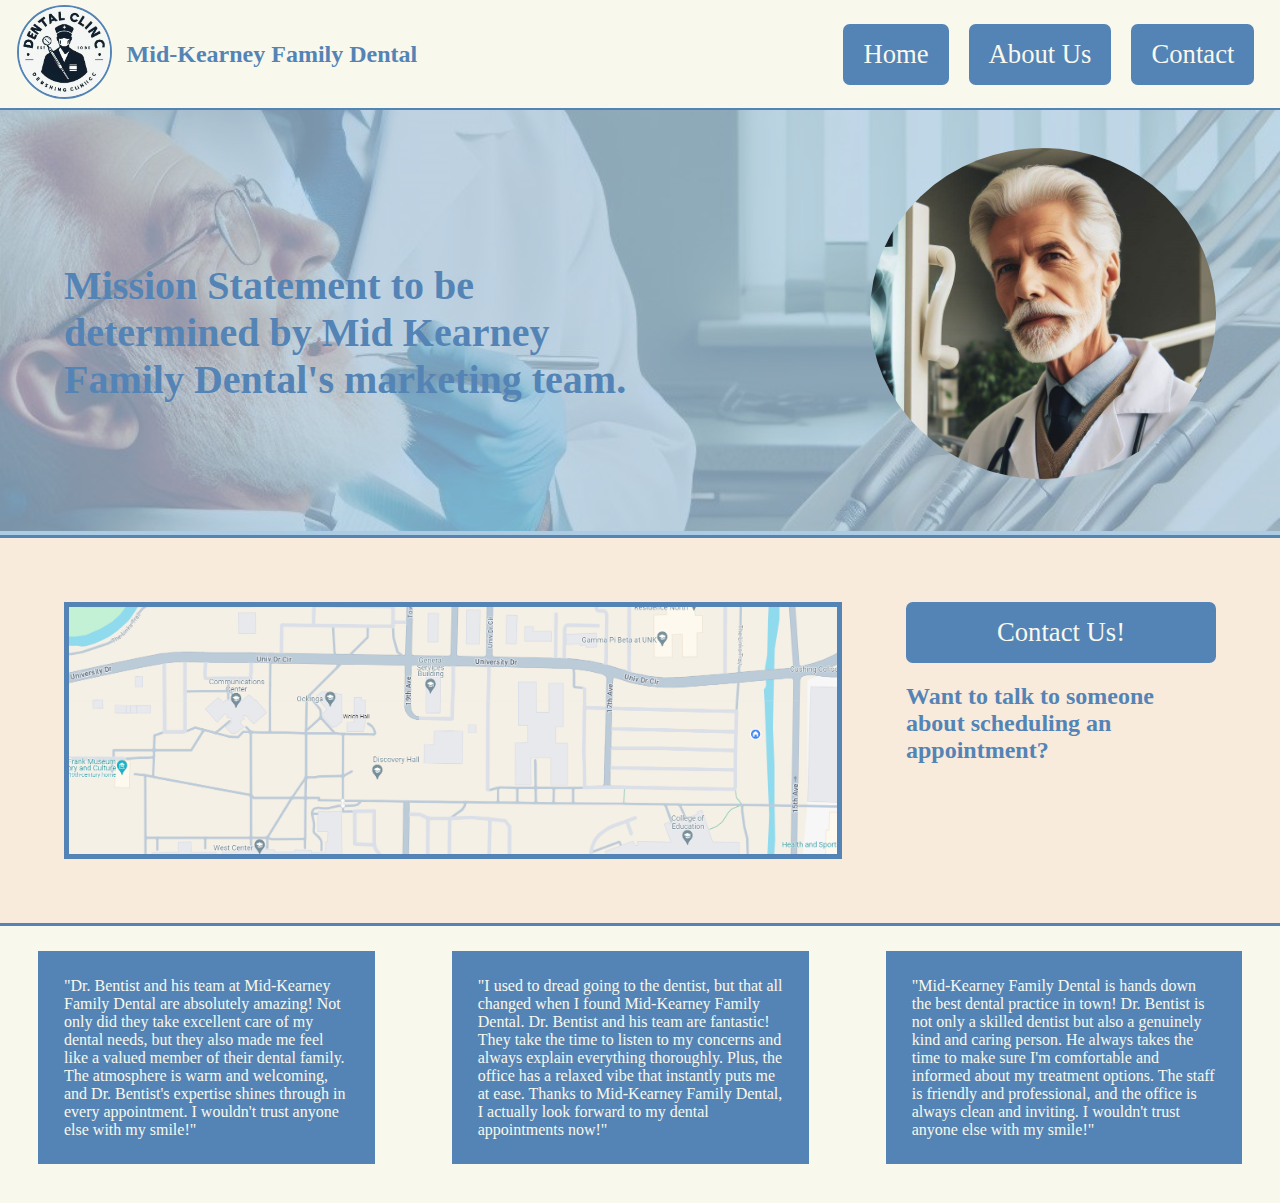
<file: index.html>
<!DOCTYPE html>
<html>
    <head>
        <meta charset="utf-8" />
        <meta http-equiv="X-UA-Compatible" content="IE=edge" />
        <title></title>
        <meta name="description" content="" />
        <meta name="viewport" content="width=device-width, initial-scale=1" />
        <link rel="stylesheet" href="styles/page.css" />
    </head>
    <header>
        <div id="main-name">
            <a href="index.html"><img src="Assets/MKFD logo.jpg" alt="Dentist Logo" id="logo"/></a>
            <h2>Mid-Kearney Family Dental</h2>
        </div>
        <nav>
            <a href="index.html" class="navigation">Home</a>
            <a href="aboutus.html" class="navigation">About Us</a>
            <a href="contactus.html" class="navigation">Contact</a>
        </nav>
    </header>
    <body>
        <link rel="stylesheet" href="styles/home.css"/>
        <div>
            <div id="foreground">
                <h2 id="mission">Mission Statement to be determined by Mid Kearney Family Dental's marketing team.</h2>
                <img src="Assets/Professional_Dr_Bentist.jpg" alt="Headshot bust of Dr. Bentist" id="headshot"/>
            </div>
            <img src="Assets/Bentist B-roll.jpg" alt="Background of a patient in dentist chair" id="background-chair"/>
        </div>
        <div id="orange">
            <img src="Assets/Map.png" alt="small map of UNK" id="map"/>
            <div id="contact-div">
                <a href="contactus.html" class="navigation" id="contact-button">Contact Us!</a>
                <h2 id="contact-text">Want to talk to someone about scheduling an appointment?</h2>
            </div>
        </div>
        <div id="testis">
            <p id="testi">"Dr. Bentist and his team at Mid-Kearney Family Dental are absolutely amazing! Not only did they take excellent care of my dental needs, but they also made me feel like a valued member of their dental family. The atmosphere is warm and welcoming, and Dr. Bentist's expertise shines through in every appointment. I wouldn't trust anyone else with my smile!"</p>
            <p id="testi">"I used to dread going to the dentist, but that all changed when I found Mid-Kearney Family Dental. Dr. Bentist and his team are fantastic! They take the time to listen to my concerns and always explain everything thoroughly. Plus, the office has a relaxed vibe that instantly puts me at ease. Thanks to Mid-Kearney Family Dental, I actually look forward to my dental appointments now!"</p>
            <p id="testi">"Mid-Kearney Family Dental is hands down the best dental practice in town! Dr. Bentist is not only a skilled dentist but also a genuinely kind and caring person. He always takes the time to make sure I'm comfortable and informed about my treatment options. The staff is friendly and professional, and the office is always clean and inviting. I wouldn't trust anyone else with my smile!"</p>
        </div>
    </body>
</html>
</file>
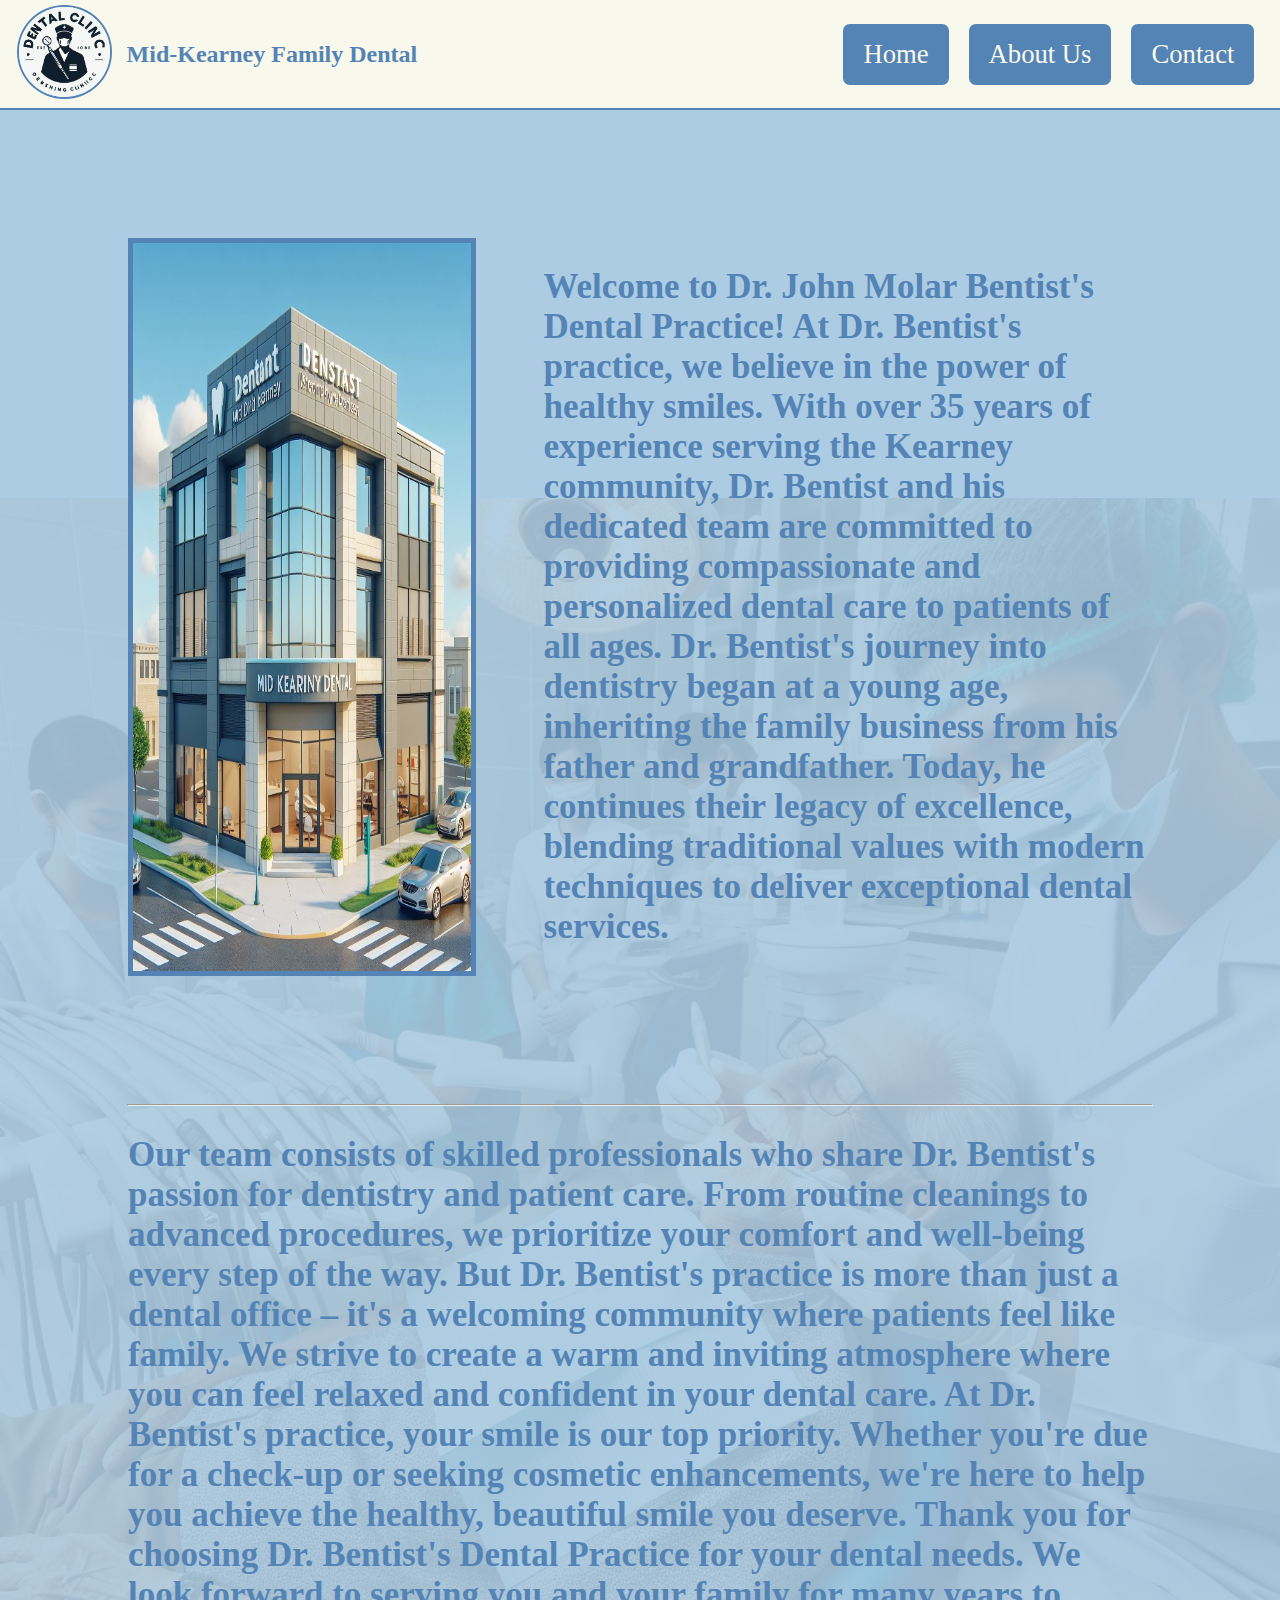
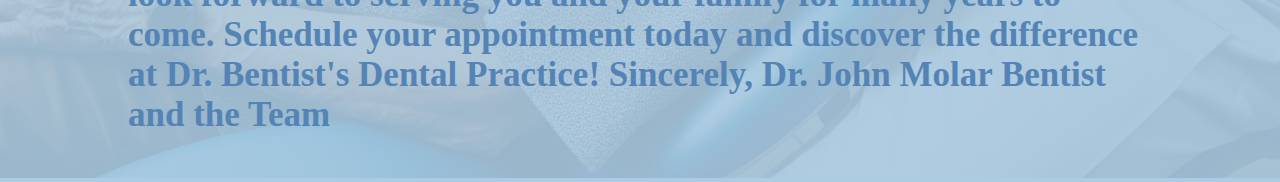
<file: aboutus.html>
<!DOCTYPE html>
<html>
    <head>
        <meta charset="utf-8" />
        <meta http-equiv="X-UA-Compatible" content="IE=edge" />
        <title></title>
        <meta name="description" content="" />
        <meta name="viewport" content="width=device-width, initial-scale=1" />
        <link rel="stylesheet" href="styles/page.css" />
    </head>
    <header>
        <div id="main-name">
            <a href="index.html"><img src="Assets/MKFD logo.jpg" alt="Dentist Logo" id="logo"/></a>
            <h2>Mid-Kearney Family Dental</h2>
        </div>
        <nav>
            <a href="index.html" class="navigation">Home</a>
            <a href="aboutus.html" class="navigation">About Us</a>
            <a href="contactus.html" class="navigation">Contact</a>
        </nav>
    </header>
    <body>
        <link rel="stylesheet" href="styles/aboutus.css"/>
        <div id="top-portion">
            <img src="Assets/MKFD_Building.jpg" alt="MKFD building" id="building"/>
            <strong><h2 id="text">
                Welcome to Dr. John Molar Bentist's Dental Practice!
                
                At Dr. Bentist's practice, we believe in the power of healthy smiles. With over 35 years of experience serving the Kearney community, Dr. Bentist and his dedicated team are committed to providing compassionate and personalized dental care to patients of all ages.
                
                Dr. Bentist's journey into dentistry began at a young age, inheriting the family business from his father and grandfather. Today, he continues their legacy of excellence, blending traditional values with modern techniques to deliver exceptional dental services.</h2></strong>
        </div>
        <hr id="break"/>
        <strong><h2 id="text2">Our team consists of skilled professionals who share Dr. Bentist's passion for dentistry and patient care. From routine cleanings to advanced procedures, we prioritize your comfort and well-being every step of the way.

            But Dr. Bentist's practice is more than just a dental office – it's a welcoming community where patients feel like family. We strive to create a warm and inviting atmosphere where you can feel relaxed and confident in your dental care.
            
            At Dr. Bentist's practice, your smile is our top priority. Whether you're due for a check-up or seeking cosmetic enhancements, we're here to help you achieve the healthy, beautiful smile you deserve.
            
            Thank you for choosing Dr. Bentist's Dental Practice for your dental needs. We look forward to serving you and your family for many years to come.
            
            Schedule your appointment today and discover the difference at Dr. Bentist's Dental Practice!
            
            Sincerely,
            Dr. John Molar Bentist and the Team</h2></strong>
        <img src="Assets/Bentist B-roll + Koreans.jpg" id="background"/>
    </body>
    <footer>

    </footer>
</html>
</file>
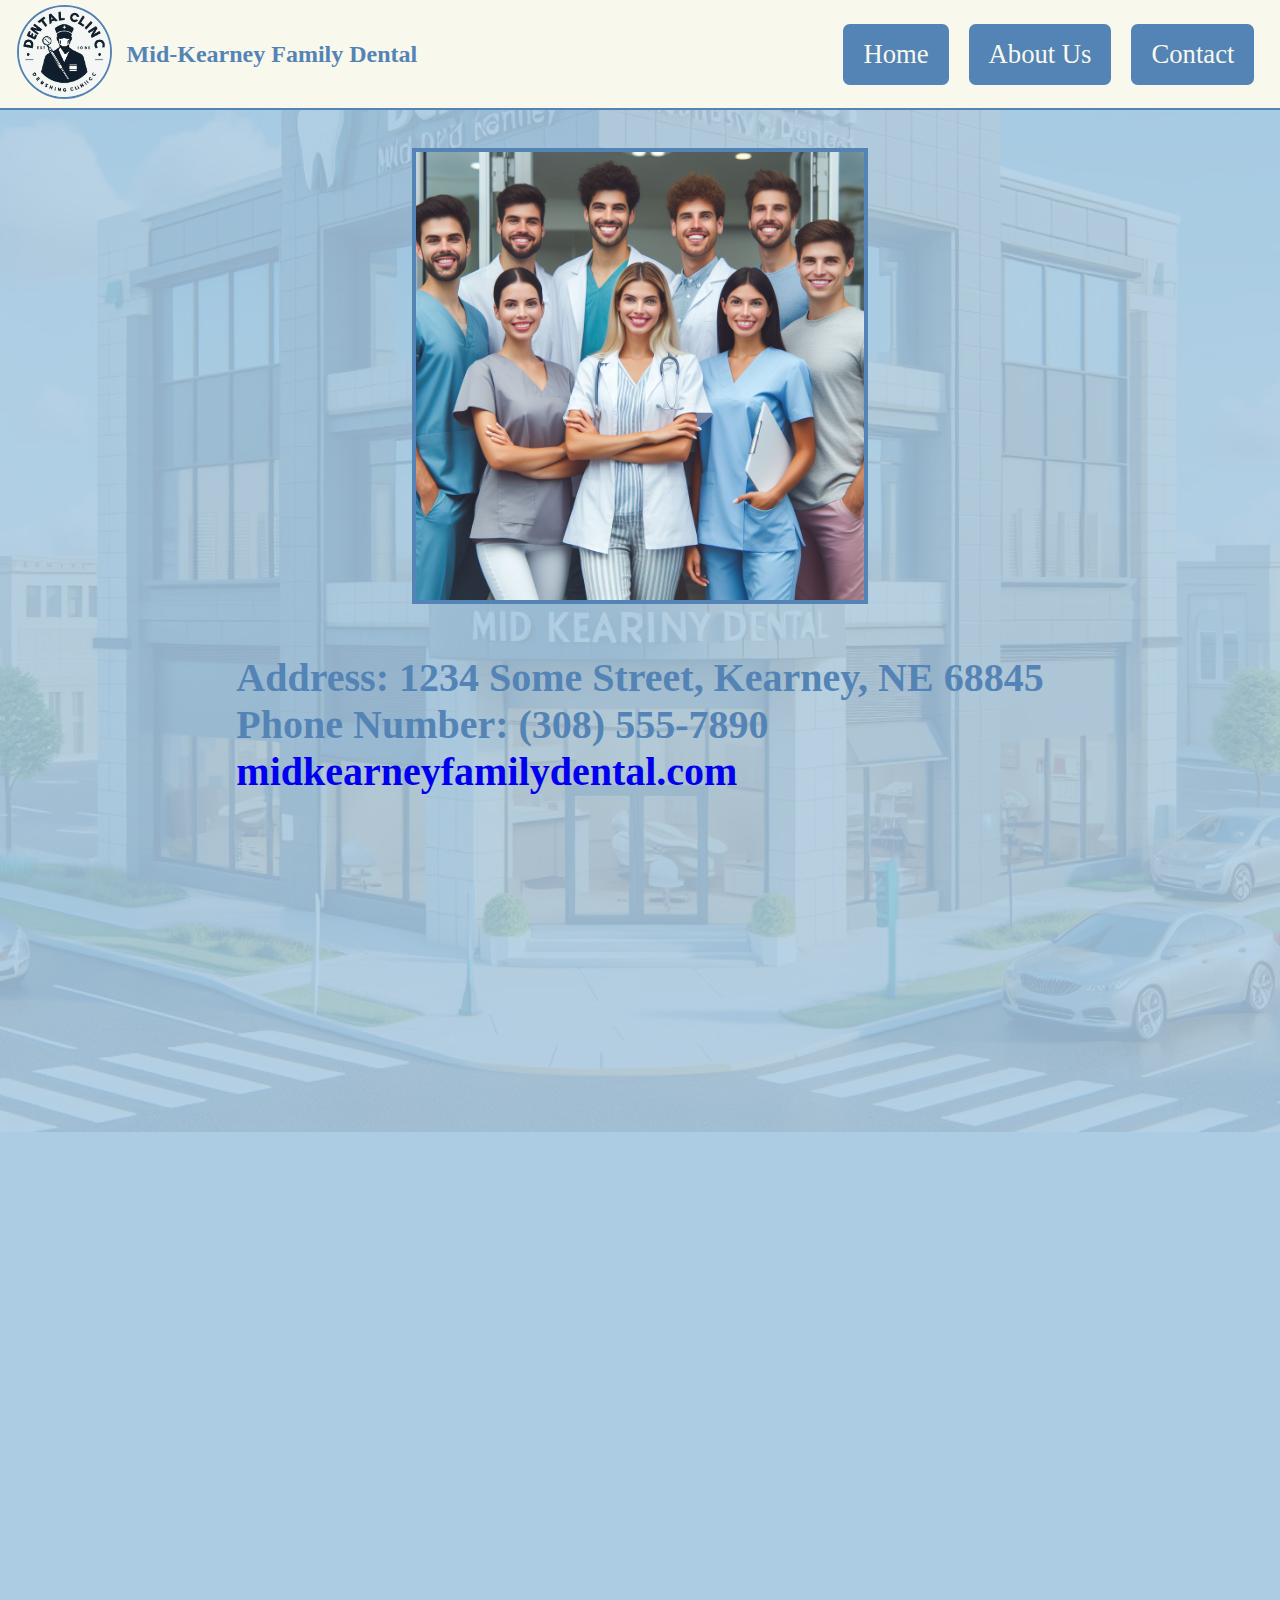
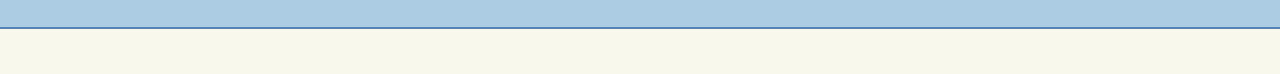
<file: contactus.html>
<!DOCTYPE html>
<html>
  <head>
    <meta charset="utf-8" />
    <meta http-equiv="X-UA-Compatible" content="IE=edge" />
    <title></title>
    <meta name="description" content="" />
    <meta name="viewport" content="width=device-width, initial-scale=1" />
    <link rel="stylesheet" href="styles/contactus.css" />
  </head>
  <header>
    <div id="main-name">
      <a href="index.html"
        ><img src="Assets/MKFD logo.jpg" alt="Dentist Logo" id="logo"
      /></a>
      <h2>Mid-Kearney Family Dental</h2>
    </div>
    <nav>
      <a href="index.html" class="navigation">Home</a>
      <a href="aboutus.html" class="navigation">About Us</a>
      <a href="contactus.html" class="navigation">Contact</a>
    </nav>
  </header>
  <body>
    <div id="main-content">
      <img src="Assets/MKFD_Building.jpg" alt="" id="back" />
      <div>
        <img src="Assets/MKFD Team Photo.jpg" alt="" id="team-photo" />
      </div>
      <p>
        Address: 1234 Some Street, Kearney, NE 68845<br />Phone Number: (308)
        555-7890<br /><a href="index.html"
          >midkearneyfamilydental.com</a
        >
      </p>
    </div>
  </body>
  <footer></footer>
</html>
</file>
<file: styles/page.css>
header {
  display: flex;
  background-color: #f9f8ed;
  align-items: center;
  justify-content: space-between;
  border-bottom: solid 2px #5484b5;
  height: 12vh;
  margin: 0;
  padding: 0;
  font-family: Calibri;
}

body {
  margin: 0;
  padding: 0;
}

header nav {
  display: flex;
  color: #f9f8ed;
  gap: 20px;
  margin-right: 2%;
}

header h2 {
  color: #5484b5;
}

#logo {
  height: 10vh;
  border-radius: 100%;
  border: #5484b5 2px solid;
  background-size: 100% 100%;
  margin-left: 18%;
}

.navigation {
  color: #f9f8ed;
  background-color: #5484b5;
  border-radius: 5pt;
  font-size: 20pt;
  text-decoration: none;
  text-align: center;
  white-space: nowrap;
  width: 40%;
  padding: 15px 20px 15px 20px;
  box-sizing: border-box;
}

#main-name {
  display: flex;
  align-items: center;
  gap: 5%;
  width: 50%;
}

.navigation:hover {
  background-color: #accce3;
  color: #5484b5;
}
</file>
<file: styles/home.css>
body {
    margin: 0;
    padding: 0;
    font-family: Calibri;
    background-color: #ACCCE3;
}

#foreground {
    display: flex;
    gap: 20%;
    margin-top: 3%;
    margin-bottom: 3%;
    margin-left: 5%;
    margin-right: 5%;
}

#mission {
    display: flex;
    color: #5484B5;
    font-size: 40px;
    padding-top: 7%;
    margin-right: 0%;
}

#headshot {
    border-radius: 50%;
    align-items: right;
    width: 30%;
    margin-left: 0%;
}

#background-chair {
    opacity: 30%;
    height: 33%;
    width: 100%;
    z-index: -1;
    position: relative;
    margin-top: -100%;
    transform: scaleX(-1);
}

#orange {
    background-color: #F9EBDC;
    color: #5484B5;
    display: flex;
    border-top: solid #5484B5 3px;
    border-bottom: solid #5484B5 3px;
}

#map {
    width: 60%;
    margin-left: 5%;
    margin-right: 0%;
    margin-top: 5%;
    margin-bottom: 5%;
    border: solid #5484B5 5px
}

#contact-div {
    display: flex;
    flex-direction: column;
    margin: 5%;
    margin-top: 5%;
}

#contact-button {
    width: 100%;
}

#testis {
    background-color: #F9F8ED;
    display: flex;
    align-items: center;
}

#testi {
    background-color: #5484B5;
    color: #F9F8ED;
    margin: 3%;
    margin-top: 2%;
    padding: 2%;
}
</file>
<file: styles/aboutus.css>
body {
    background-color: #ACCCE3;
    font-family: Calibri;
}

#background {
    background-color: #ACCCE3;
    opacity: 12%;
    width: 100%;
    z-index: -1;
    position: relative;
    margin-top: -100%
}

#building {
    width: 33%;
    border: solid #5484B5 5px;
}

#top-portion {
    display: flex;
    margin: 10%;
}

#text {
    margin-left: 10%;
    color: #5484B5;
    align-content: center;
    font-size: 35px;
}

#break {
    width: 80%;
    height: 3%;
    align-items: center;
    color: #5484B5;
}

#text2 {
    margin-left: 10%;
    margin-right: 10%;
    color: #5484B5;
    align-content: center;
    font-size: 35px;
}

footer {
    background-color: #F9F8ED;
    height: 7%;
    width: 100vw;
}
</file>
<file: styles/contactus.css>
/*Navigation Bar*/
header {
  display: flex;
  background-color: #f9f8ed;
  align-items: center;
  justify-content: space-between;
  border-bottom: solid 2px #5484b5;
  height: 12vh;
  margin: 0;
  padding: 0;
  font-family: Calibri;
}

header nav {
  display: flex;
  color: #f9f8ed;
  gap: 20px;
  margin-right: 2%;
}

header h2 {
  color: #5484b5;
}

#logo {
  height: 10vh;
  border-radius: 100%;
  border: #5484b5 2px solid;
  background-size: 100% 100%;
  margin-left: 18%;
}

.navigation {
  color: #f9f8ed;
  background-color: #5484b5;
  border-radius: 5pt;
  font-size: 20pt;
  text-decoration: none;
  text-align: center;
  white-space: nowrap;
  width: 40%;
  padding: 15px 20px 15px 20px;
  box-sizing: border-box;
}

#main-name {
  display: flex;
  align-items: center;
  gap: 5%;
  width: 50%;
}

/*Actual Content*/
body {
  margin: 0;
  padding: 0;
  color: #5484b5;
  font-family: Calibri;
  background-color: #accce3;
}

#back {
  position: absolute;
  z-index: -1;
  width: 100vw;
  opacity: 15%;
}

#main-content {
  display: flex;
  font-size: 30pt;
  flex-direction: column;
  align-items: center;
  justify-content: center;
  margin-top: 3%;
  font-weight: bold;
}

#team-photo {
  border: #5484b5 solid 3pt;
  height: 30%;
  width: 35vw;
}

footer {
  position: absolute;
  background-color: #f9f8ed;
  height: 5vh;
  width: 100vw;
  bottom: -86vh;
  border-top: #5484b5 solid 2pt;
}

a {
  text-decoration: none;
}
</file>
